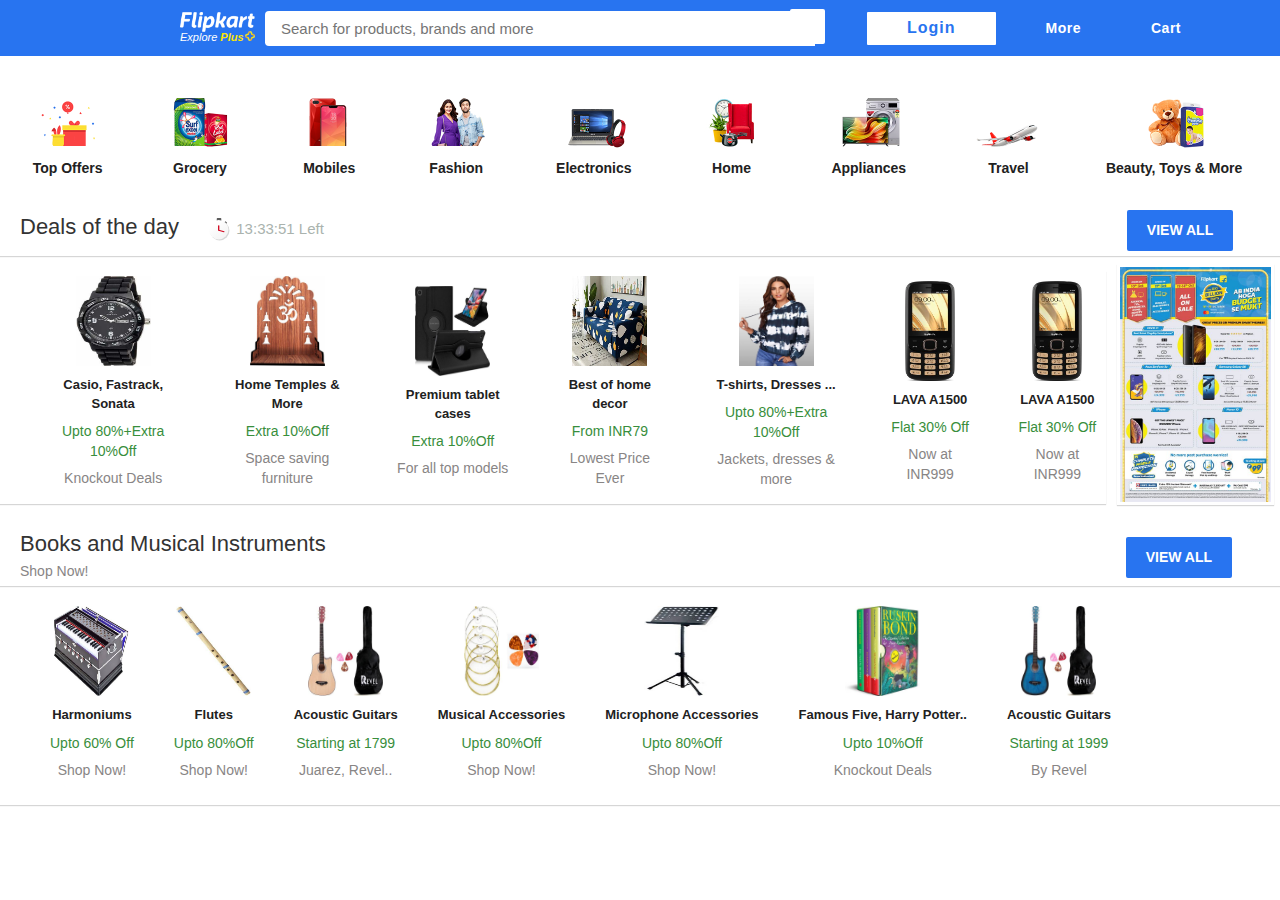
<file: extra-Rujuta-B-html-ass/html-css-bs assignment/index.html>
<!DOCTYPE html>
<html lang="en">
    
<head>
    <meta charset="UTF-8">
    <meta http-equiv="X-UA-Compatible" content="IE=edge">
    <link rel="stylesheet" href="style.css">
    <meta name="viewport" content="width=device-width, initial-scale=1.0">
    <!-- title -->
    <title>Flipkart Home Page</title>
    <!-- bootstrap-->
    <link rel="stylesheet" href="https://maxcdn.bootstrapcdn.com/bootstrap/3.4.1/css/bootstrap.min.css">
    <!-- icons -->
    <link rel="stylesheet" href="https://cdnjs.cloudflare.com/ajax/libs/font-awesome/6.0.0-beta3/css/all.min.css" integrity="sha512-Fo3rlrZj/k7ujTnHg4CGR2D7kSs0v4LLanw2qksYuRlEzO+tcaEPQogQ0KaoGN26/zrn20ImR1DfuLWnOo7aBA==" crossorigin="anonymous" referrerpolicy="no-referrer" />
    <!-- shortcut icon -->
    <link rel="shortcut icon" href="./images/flipkart-inventory-management-system-zap-inventory-1.png" >
</head>

<body>
    <header>
    <!-- Navbar -->
    <nav class="navbar-container">
        <!-- Logo -->
        <ul class="logo">
            <li class="flipkart-logo">
                <img width=75 src="./images/flipkart-plus.png">
            </li>
            <li class="explore-plus">Explore
            <span class="plus">Plus</span>
            <span class="plus-logo"><img height=10 src="./images/plus.png"></span>
            </li>
        </ul>

        <!-- searchbar -->
        <ul class="search">
            <li><input class="search" type="text" placeholder="Search for products, brands and more"></li>
            <li><button class="search-btn"><i class="fa fa-search"></i></button></li>
        </ul>

        <!-- login -->
        <ul class="side-buttons">
            <li class="login-button">Login</li>
            <li class="more-button"><a class="all-links-2" href="#">More</a><i class="fa fa-angle-down" style="font-size:10px; margin-left: 5px;"></i></li>
            <li class="cart-button"><a class="all-links-2" href="#"><i class="fas fa-shopping-cart" style="margin-right: 5px;"></i>Cart</a></li>
        </ul>

    </nav>

    <!-- header-section -->
    <section class="header">
        <div class="categories">
            <a class="all-links" href="#"> <img class="category-img" src="./images/top-offers.png">
            <div class="category-names"> Top Offers </a></div>
        </div>

        <div class="categories">
            <a class="all-links" href="#"><img class="category-img" src="./images/groceries.png">
            <div class="category-names">Grocery</a></div>
        </div>

        <div class="categories">
            <a class="all-links" href="#"><img class="category-img" src="./images/mobiles.png">
            <div class="category-names">Mobiles</a></div>
        </div>

        <div class="categories">
            <a class="all-links" href="#"><img class="category-img" src="./images/fashion.png">
            <div class="category-names">Fashion<i class="fa fa-angle-down" style="font-size:10px; margin-left: 5px;"></i></a></div>
        </div>

        <div class="categories">
            <a class="all-links" href="#"><img class="category-img" src="./images/electronics.png">
            <div class="category-names">Electronics<i class="fa fa-angle-down" style="font-size:10px; margin-left: 5px;"></i></a></div>
        </div>

        <div class="categories">
            <a class="all-links" href="#"><img class="category-img" src="./images/home.jpg">
            <div class="category-names">Home<i class="fa fa-angle-down" style="font-size:10px; margin-left: 5px;"></i></a></div>
        </div>

        <div class="categories">
            <a class="all-links" href="#"><img class="category-img" src="./images/appliances.png">
            <div class="category-names">Appliances<i class="fa fa-angle-down" style="font-size:10px; margin-left: 5px;"></i></a></div>
        </div>

        <div class="categories">
            <a class="all-links" href="#"><img class="category-img" src="./images/travel.png">
            <div class="category-names">Travel</a></div>
        </div>

        <div class="categories">
            <a class="all-links" href="#"><img class="category-img" src="./images/beauty-toys.png">
            <div class="category-names">Beauty, Toys & More<i class="fa fa-angle-down" style="font-size:10px; margin-left: 5px;"></i></a></div>
        </div>
    </section>
    </header>

    <!-- Products -->
    <main>
    
    <!-- 1st-product-section -->


        <div class="product-section-2">
             <div class="deals-books">
            Deals of the day <span class="time"><img width="24px" height="24px" src="./images/timer_a73398.svg"> 13:33:51 Left</span>
            </div>
            <span><button class="view-all-button"><a class="all-links-2" href="#">VIEW ALL</a></button></span>
        </div>
        <div class="product-section">       
            <div class="product-array"> 
                <!-- 1 -->
                <ul class="product-card">
                    <img class="product-image" src="./images/watch.jpeg">
                    <li class="product-name">Casio, Fastrack, Sonata</li>
                    <li class="upto-off">Upto 80%+Extra 10%Off</li>
                    <li class="grey-text">Knockout Deals</li>
                </ul>
                <!-- 2 -->
                <ul class="product-card">
                    <img class="product-image" src="./images/temple.jpeg">
                    <li class="product-name">Home Temples & More</li>
                    <li class="upto-off">Extra 10%Off</li>
                    <li class="grey-text">Space saving furniture</li>
                </ul>
                <!-- 3 -->
                <ul class="product-card">
                    <img class="product-image" src="./images/tablet-case.jpeg">
                    <li class="product-name">Premium tablet cases</li>
                    <li class="upto-off">Extra 10%Off</li>
                    <li class="grey-text">For all top models</li>
                </ul>
                <!-- 4 -->
                <ul class="product-card">
                    <img class="product-image" src="./images/home-decor.jpeg">
                    <li class="product-name">Best of home decor</li>
                    <li class="upto-off">From INR79</li>
                    <li class="grey-text">Lowest Price Ever</li>
                </ul>
                <!-- 5 -->
                <ul class="product-card">
                    <img class="product-image" src="./images/metronaut.jpeg">
                    <li class="product-name">T-shirts, Dresses ...</li>
                    <li class="upto-off">Upto 80%+Extra 10%Off</li>
                    <li class="grey-text">Jackets, dresses & more</li>
                </ul>
                <!-- 6 -->
                <ul class="product-card">
                    <img class="product-image-2" src="./images/lava-a1500.jpeg">
                    <li class="product-name">LAVA A1500</li>
                    <li class="upto-off">Flat 30% Off</li>
                    <li class="grey-text">Now at INR999</li>
                </ul>
                <!-- 7 -->
                <ul class="product-card">
                    <img class="product-image-2" src="./images/lava-a1500.jpeg">
                    <li class="product-name">LAVA A1500</li>
                    <li class="upto-off">Flat 30% Off</li>
                    <li class="grey-text">Now at INR999</li>
                </ul>
            </div>
            <div  class="advertisement">
                
                <img class="ad-image" src="images/advertisement.jpeg" width="151px" height="235px">
                
            </div>
        </div>


     <!--2nd-product-section -->
         <div class="product-section-2">
           <div class="deals-books">
            Books and Musical Instruments
            <p class="grey-text">Shop Now!</p>
            </div>
            <span><button class="view-all-button"><a class="all-links-2" href="#">VIEW ALL</a></button></span>
         </div>  
            <div class="product-array-2">
                <!-- 1 -->
                <ul class="product-card">
                    <img class="product-image" src="./images/harmonium.jpeg">
                    <li class="product-name">Harmoniums</li>
                    <li class="upto-off">Upto 60% Off</li>
                    <li class="grey-text">Shop Now!</li>
                </ul>
                <!-- 2 -->
                <ul class="product-card">
                    <img class="product-image" src="./images/flute.jpeg">
                    <li class="product-name">Flutes</li>
                    <li class="upto-off">Upto 80%Off</li>
                    <li class="grey-text">Shop Now!</li>
                </ul>
                <!-- 3 -->
                <ul class="product-card">
                    <img class="product-image" src="./images/guitar.jpeg">
                    <li class="product-name">Acoustic Guitars</li>
                    <li class="upto-off">Starting at 1799</li>
                    <li class="grey-text">Juarez, Revel..</li>
                </ul>
                <!-- 4 -->
                <ul class="product-card">
                    <img class="product-image" src="./images/music-accessories.jpeg">
                    <li class="product-name">Musical Accessories</li>
                    <li class="upto-off">Upto 80%Off</li>
                    <li class="grey-text">Shop Now!</li>
                </ul>
                <!-- 5 -->
                <ul class="product-card">
                    <img class="product-image" src="./images/notation-stand.jpeg">
                    <li class="product-name">Microphone Accessories</li>
                    <li class="upto-off">Upto 80%Off</li>
                    <li class="grey-text">Shop Now!</li>
                </ul>
                <!-- 6 -->
                <ul class="product-card">
                    <img class="product-image" src="./images/books.jpeg">
                    <li class="product-name">Famous Five, Harry Potter..</li>
                    <li class="upto-off">Upto 10%Off</li>
                    <li class="grey-text">Knockout Deals</li>
                </ul>
                <!-- 7 -->
                <ul class="product-card">
                    <img class="product-image" src="./images/guitars.jpeg">
                    <li class="product-name">Acoustic Guitars</li>
                    <li class="upto-off">Starting at 1999</li>
                    <li class="grey-text">By Revel</li>
                </ul>
            </div>

        </div>
    </main>
</body>
</html>
</file>
<file: extra-Rujuta-B-html-ass/html-css-bs assignment/style.css>
* {
  margin: 0;
  box-sizing: border-box;
}

body {
  background-color: rgb(202, 100, 100);
  font-size: 16px;
  font-family: Roboto, Arial, Helvetica, sans-serif;
}

/* CSS for Navbar */

.navbar-container {
  position: fixed;
  display: flex;
  margin: 0 auto;
  flex: auto;
  width: 100%;
  height: 56px;
  background-color: #2874f0;
  color: white;
  z-index: 10;
  flex-direction: row;
  display: flex;
  /* justify-content: center; */
}

.logo {
  display: flex;
  flex-direction: column;
  justify-content: center;
  margin: 1px 0 0 170px;
  padding: 10px;
  list-style: none;
}

.flipkart-logo {
  display: inline-block;
  margin-bottom: -8px;
}
.explore-plus {
  font-size: 11px;
  font-style: italic;
  margin-top: 6px;
}

.plus {
  color: #ffe500;
  font-weight: 550;
  margin-right: 2px;
}

.plus-logo img {
  margin: -5px 0 0 -4px;
}

/* searchbar css */
/* ------------------------------------------------- */
.search {
  display: flex;
  flex-direction: row;
  height: 35px;
  width: 550px;
  outline: none;
  border: none;
  border-radius: 4px 0 0 4px;
  margin: 9px 0 5px -8px;
  align-items: center;
  list-style: none;
  padding: 0 16px;
  box-shadow: rgba(0, 0, 0, 0.15);
  font-size: 15px;
}

.search-btn {
  width: 35px;
  height: 35px;
  color: #2874f0;
  outline: none;
  border: none;
  border-radius: 2px 2px 2px 0;
  /* position:absolute;
    font-size: 15px;
    align-items: center;*/
  background-color: white;
  margin: 4px 10px 0 -25px;
}

.side-buttons {
  display: flex;
  align-items: center;
  justify-content: center;
  margin: 4px 5px 3px 20px;
  list-style: none;
}

.login-button {
  /* position: relative; */
  font-size: 16px;
  /* left: 90px; */
  padding: 5px 40px;
  color: #2874f0;
  background-color: white;
  font-weight: 550;
  border-radius: 1px;
  letter-spacing: 1px;
}

.more-button {
  padding: 5px 50px;
  font-size: 16px;
  letter-spacing: 0.5px;
  font-weight: 550;
}

.cart-button {
  padding: 6px 10px;
  font-size: 16px;
  letter-spacing: 0.5px;
  font-weight: 550;
}
/* ----------------------------------------------- */
/* header CSS */
.header {
  display: flex;
  align-items: center;
  justify-content: space-evenly;
  padding: 80px 0 10px 0;
  border: 1 0 1 0;
  box-shadow: rgb(121, 121, 121);
  background-color: rgb(255, 255, 255);
  margin: 0 auto;
  max-width: 1280px;
}

.categories {
  padding: 12px 8px;
  margin: 0 auto;
  text-align: center;
}

.category-img {
  width: 64px;
  height: 64px;
}

.category-names {
  font-weight: 550;
  font-size: 14px;
  font-family: Roboto, Arial, sans-serif;
  color: black;
  margin: 2px 0 0 0;
}

/* ------------------------------------------------- */
/* product CSS */
.view-all-button {
  font-size: 13px;
  align-items: flex-end;
  padding: 10px 20px;
  margin: 0 0 0 800px;
  color: white;
  background-color: #2874f0;
  font-weight: 550;
  border: none;
  border-radius: 2px;
  outline: none;
  float: right;
}

/* .view-all{
    display: inline-block;
    float: right;
    justify-content:right
} */

.product-section {
  display: flex;
  flex-direction: row;
  align-items: center;
  max-width: 1280px;
  /* border: 1 0 0 0;
    box-shadow: 0 1px 1px 0 rgba(0 0 0 / 16%); */
  margin: 5px auto;
  padding: 5px;
}

.product-section-2 {
  display: flex;
  flex-direction: row;
  align-items: center;
  max-width: 1280px;
  border: 1 0 0 0;
  box-shadow: 0 1px 1px 0 rgba(0 0 0 / 16%);
  margin: 5px auto;
  padding: 5px 20px;
}

.advertisement {
  display: flex;
  flex-direction: row;
  align-items: center;
  justify-content: center;
  max-width: 1280px;
  padding: 3px;
  box-shadow: 0 1px 1px 0 rgba(0 0 0 / 16%);
  margin: -15px 1px 1px;
  text-align: center;
}

.product-array {
  display: flex;
  flex-direction: row;
  align-items: center;
  justify-content: space-evenly;
  max-width: 1280px;
  padding: 5px 5px;
  box-shadow: 0 1px 1px 0 rgba(0 0 0 / 16%);
  margin: 5px 10px 15px -7px;
  text-align: center;
}

.product-array-2 {
  display: flex;
  flex-direction: row;
  align-items: center;
  /* justify-content: center; */
  max-width: 1280px;
  padding: 15px 10px;
  box-shadow: 0 1px 1px 0 rgba(0 0 0 / 16%);
  margin: 5px auto;
  text-align: center;
}

.deals-books {
  font-size: 22px;
  line-height: 2rem;
  font-weight: 500;
  max-width: 1280px;
}

.time {
  display: inline-block;
  font-size: 1.5rem;
  margin: 3px 3px 3px 23px;
  color: #aab3ae;
  line-height: 1.5px;
}

.product-card {
  display: flex;
  flex-direction: column;
  /* padding: 10px 20px;
    margin: 5px; */
  align-items: center;
  justify-content: space-evenly;
  list-style: none;
}

.product-name {
  color: #212121;
  font-weight: 550;
  font-size: 13px;
  /* margin: 5px 0px 0px; */
  text-align: center;
}

.product-image {
  display: inline-block;
  margin-bottom: 10px;
  height: 90px;
  width: 75px;
}

.product-image-2 {
  display: inline-block;
  margin-bottom: 10px;
  height: 100px;
  width: 50px;
}

.upto-off {
  color: #388e3c;
  font-size: 14px;
  padding: 8px 0px 0px;
}

.grey-text {
  color: #888585;
  padding: 7px 0px 0px;
  font-size: 14px;
  margin: 0 auto;
}

.all-links:link,
.all-links:visited {
  text-decoration: none;
  color: #212121;
  display: inline-block;
  font-size: 14px;
  font-weight: 550;
}
.all-links:active,
.all-links:hover {
  color: #2874f0;
}

.all-links-2:link,
.all-links-2:visited {
  text-decoration: none;
  color: white;
  display: inline-block;
  font-size: 14px;
  font-weight: 550;
}
.all-links-2:active,
.all-links-2:hover {
  color: white;
}
</file>
